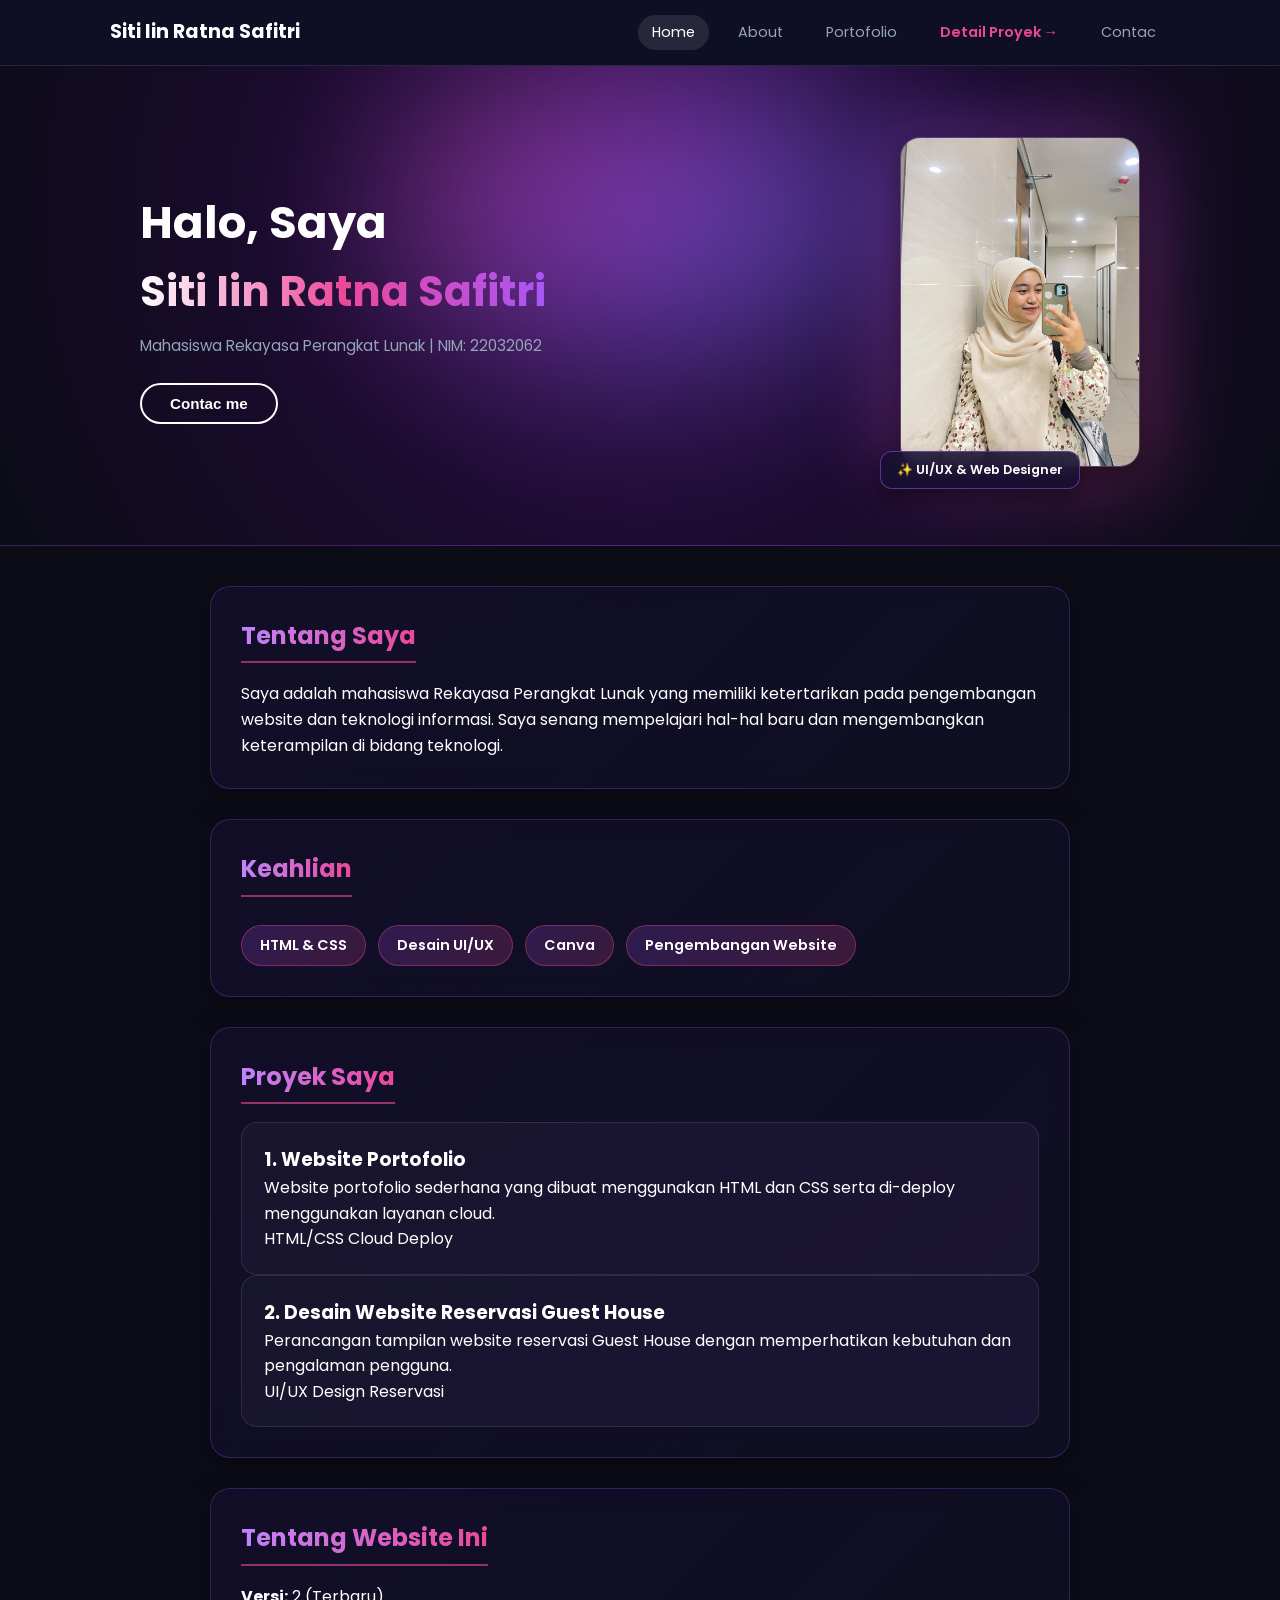
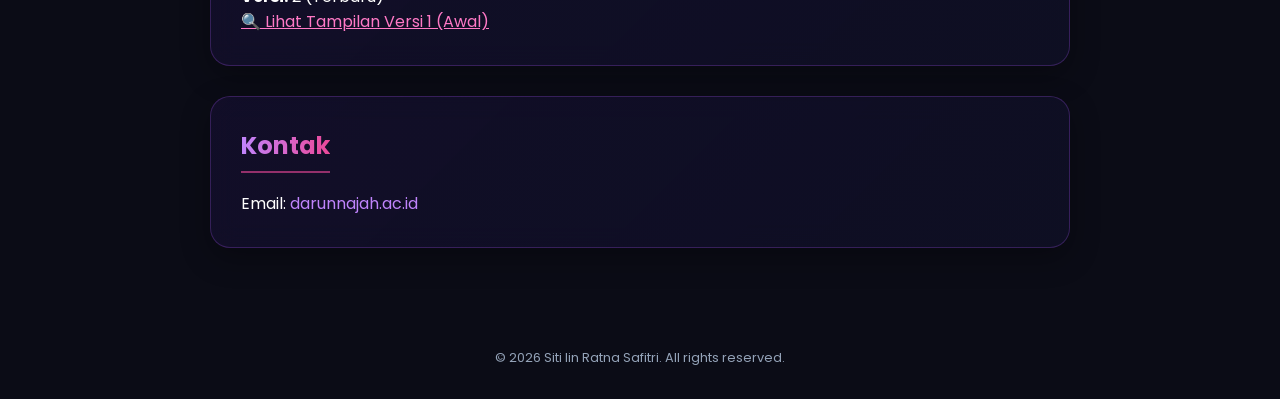
<file: index.html>
<!DOCTYPE html>
<html lang="id">
<head>
    <meta charset="UTF-8">
    <meta name="viewport" content="width=device-width, initial-scale=1.0">
    <title>Siti Iin Ratna Safitri - Portofolio</title>
    <!-- Google Fonts -->
    <link href="https://fonts.googleapis.com/css2?family=Poppins:wght@300;400;600;700&display=swap" rel="stylesheet">
    <link rel="stylesheet" href="style.css">
</head>
<body>

    <!-- Navigasi Atas (Navbar) -->
    <nav class="navbar">
        <div class="nav-container">
            <a href="#" class="logo">Siti Iin Ratna Safitri</a>
            <div class="nav-links">
    <a href="#" class="active">Home</a>
    <a href="#tentang">About</a>
    <a href="#proyek">Portofolio</a>
    <a href="proyek.html" style="color: #ec4899; font-weight: 600;">Detail Proyek →</a>
    <a href="javascript:void(0)" onclick="openModal()">Contac</a>
</div>
        </div>
    </nav>

    <!-- Hero Section (Tampilan Canva) -->
    <header class="hero">
        <div class="hero-container">
            <div class="hero-text">
                <h1>Halo, Saya</h1>
                <h2 class="name-highlight">Siti Iin Ratna Safitri</h2>
                <p class="hero-sub">Mahasiswa Rekayasa Perangkat Lunak | NIM: 22032062</p>
                <!-- TOMBOL DIPERBAIKI AGAR MEMANGGIL POP-UP -->
                <button class="btn-contact" onclick="openModal()">Contac me</button>
            </div>
    <div class="hero-image-wrapper">
    <img src="me.jpeg" alt="Siti Iin Ratna Safitri" class="hero-image">
    
    <!-- BADGE UI/UX MELAYANG -->
    <div class="badge-uiux">
        <span>✨ UI/UX & Web Designer</span>
    </div>
</div>
    </header>

    <!-- Isi Utama Portofolio -->
    <main class="container">
        
        <!-- Tentang Saya -->
        <section id="tentang" class="section-card">
            <h2>Tentang Saya</h2>
            <p>
                Saya adalah mahasiswa Rekayasa Perangkat Lunak yang memiliki ketertarikan pada pengembangan website dan teknologi informasi. Saya senang mempelajari hal-hal baru dan mengembangkan keterampilan di bidang teknologi.
            </p>
        </section>

        <!-- Keahlian -->
        <section class="section-card">
            <h2>Keahlian</h2>
            <div class="skills-flex">
                <span class="skill-badge">HTML & CSS</span>
                <span class="skill-badge">Desain UI/UX</span>
                <span class="skill-badge">Canva</span>
                <span class="skill-badge">Pengembangan Website</span>
            </div>
        </section>

        <!-- Proyek Saya -->
        <section id="proyek" class="section-card">
            <h2>Proyek Saya</h2>
            <div class="projects-grid">
                <div class="project-box">
                    <h3>1. Website Portofolio</h3>
                    <p>
                        Website portofolio sederhana yang dibuat menggunakan HTML dan CSS serta di-deploy menggunakan layanan cloud.
                    </p>
                    <div class="tags">
                        <span>HTML/CSS</span>
                        <span>Cloud Deploy</span>
                    </div>
                </div>
                <div class="project-box">
                    <h3>2. Desain Website Reservasi Guest House</h3>
                    <p>
                        Perancangan tampilan website reservasi Guest House dengan memperhatikan kebutuhan dan pengalaman pengguna.
                    </p>
                    <div class="tags">
                        <span>UI/UX Design</span>
                        <span>Reservasi</span>
                    </div>
                </div>
            </div>
        </section>

        <!-- Tentang Website Ini -->
        <section class="section-card info-card">
            <h2>Tentang Website Ini</h2>
          <p><strong>Versi:</strong> 2 (Terbaru)</p>
        <p><a href="v1.html" style="color: #ff79c6;">🔍 Lihat Tampilan Versi 1 (Awal)</a></p>
        </section>

        <!-- Kontak -->
        <section id="kontak" class="section-card">
            <h2>Kontak</h2>
            <p>Email: <a href="mailto:darunnajah.ac.id">darunnajah.ac.id</a></p>
        </section>

    </main>

    <!-- Footer -->
    <footer>
        <p>&copy; 2026 Siti Iin Ratna Safitri. All rights reserved.</p>
    </footer>

    <!-- Pop-Up Modal Kontak -->
    <div id="contactModal" class="modal">
        <div class="modal-content">
            <span class="close-btn" onclick="closeModal()">&times;</span>
            <h2>Hubungi Saya 💬</h2>
            <p style="font-size: 0.9rem; color: #94a3b8; margin-bottom: 15px;">Terima kasih sudah berkunjung! Kamu bisa menghubungi saya melalui:</p>
            <div class="modal-contact-info">
                <p>📧 <strong>Email:</strong> <a href="mailto:darunnajah.ac.id">darunnajah.ac.id</a></p>
                <p>🎓 <strong>NIM:</strong> 22032062</p>
                <p>🏫 <strong>Prodi:</strong> Rekayasa Perangkat Lunak</p>
            </div>
            <button class="btn-modal-close" onclick="closeModal()">Tutup</button>
        </div>
    </div>

    <!-- Script JavaScript untuk Jalankan Pop-Up -->
    <script>
        function openModal() {
            document.getElementById("contactModal").style.display = "flex";
        }
        function closeModal() {
            document.getElementById("contactModal").style.display = "none";
        }
        // Tutup modal jika area di luar kotak diklik
        window.onclick = function(event) {
            var modal = document.getElementById("contactModal");
            if (event.target == modal) {
                modal.style.display = "none";
            }
        }
    </script>
</body>
</html>
</file>
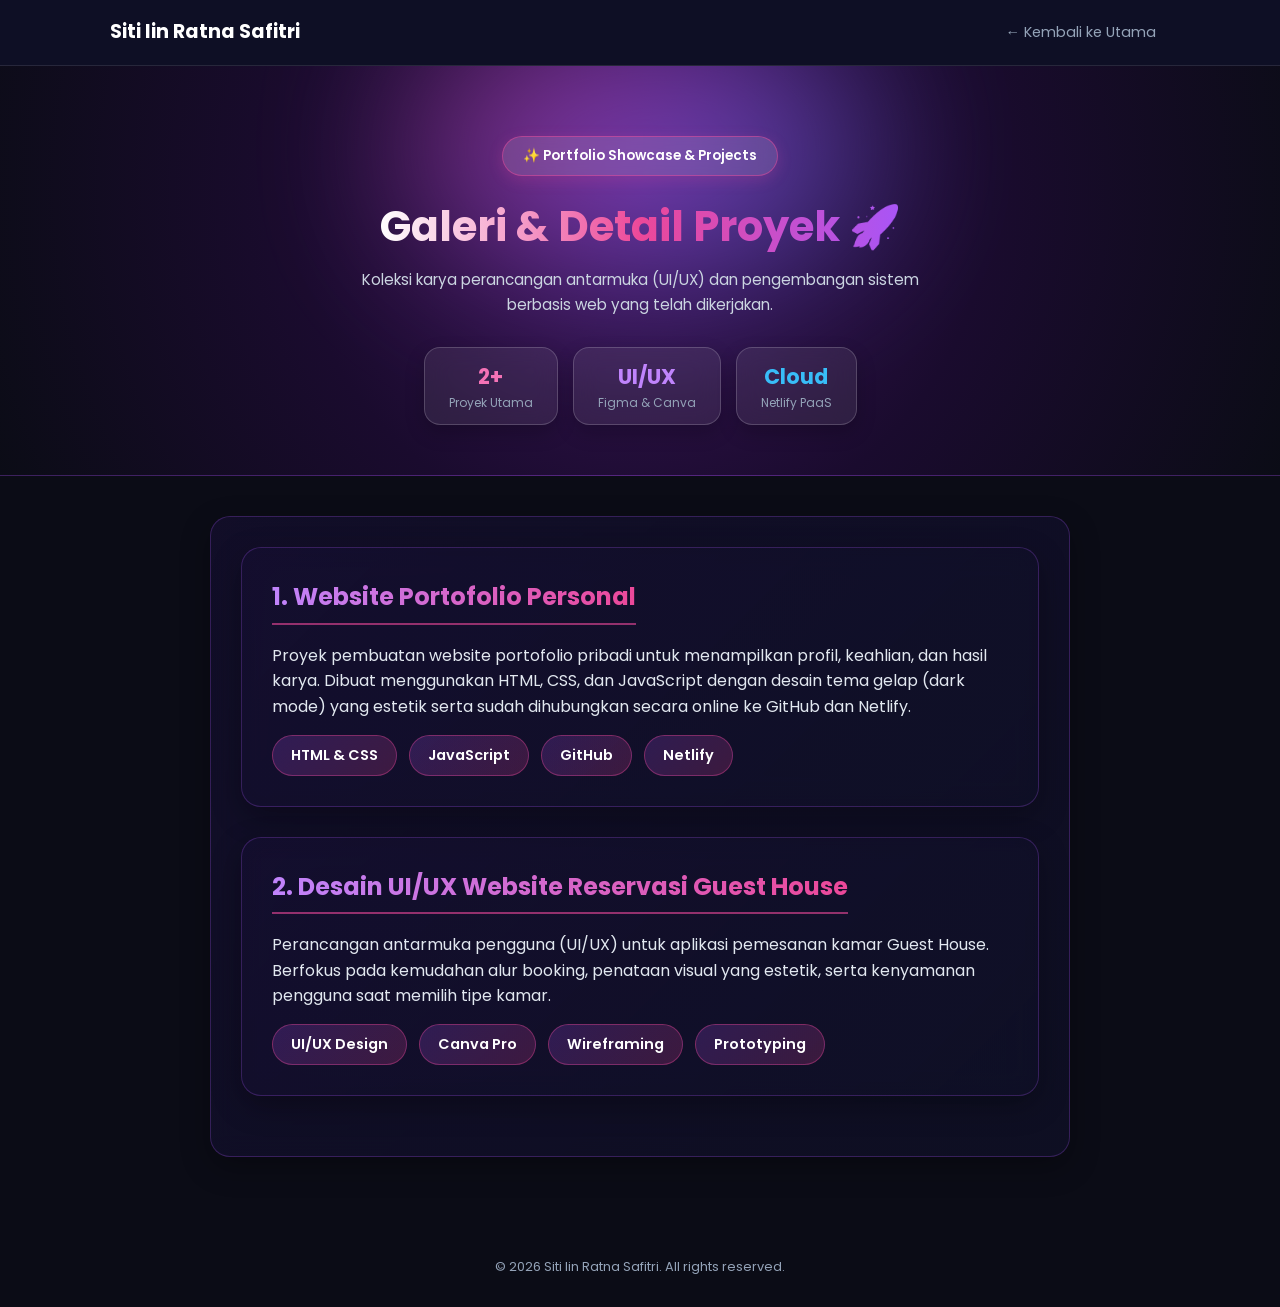
<file: proyek.html>
<!DOCTYPE html>
<html lang="id">
<head>
    <meta charset="UTF-8">
    <meta name="viewport" content="width=device-width, initial-scale=1.0">
    <title>Galeri Proyek - Siti Iin Ratna Safitri</title>
    <link href="https://fonts.googleapis.com/css2?family=Poppins:wght@300;400;600;700&display=swap" rel="stylesheet">
    <link rel="stylesheet" href="style.css">
</head>
<body>

    <!-- Navigasi -->
    <nav class="navbar">
        <div class="nav-container">
            <a href="index.html" class="logo">Siti Iin Ratna Safitri</a>
            <div class="nav-links">
                <a href="index.html">← Kembali ke Utama</a>
            </div>
        </div>
    </nav>

    <!-- Header Halaman 2 -->
<!-- Header Halaman 2 (Cover Galeri) -->
  <!-- Header Halaman 2 (Cover Galeri Light Glow) -->
    <header class="gallery-hero">
        <div class="gallery-hero-container">
            
            <!-- Badge Kapsul di Tengah Atas -->
            <div class="showcase-badge">
                ✨ Portfolio Showcase & Projects
            </div>

            <!-- Judul Utama -->
            <h1 class="name-highlight">Galeri & Detail Proyek 🚀</h1>
            <p class="hero-desc">
                Koleksi karya perancangan antarmuka (UI/UX) dan pengembangan sistem berbasis web yang telah dikerjakan.
            </p>

            <!-- Kartu Statistik Mini Transparan -->
            <div class="stats-grid">
                <div class="stat-card">
                    <div class="stat-number color-pink">2+</div>
                    <div class="stat-label">Proyek Utama</div>
                </div>
                <div class="stat-card">
                    <div class="stat-number color-purple">UI/UX</div>
                    <div class="stat-label">Figma & Canva</div>
                </div>
                <div class="stat-card">
                    <div class="stat-number color-blue">Cloud</div>
                    <div class="stat-label">Netlify PaaS</div>
                </div>
            </div>

        </div>
    </header>
    </header>

    <!-- Konten Utama Halaman 2 -->
    <main class="container">

        <!-- Detail Proyek 1 -->
        <article class="section-card">
    <article class="section-card">
    <h2>1. Website Portofolio Personal</h2>
    <p style="margin-bottom: 15px; color: #e2e8f0;">
        Proyek pembuatan website portofolio pribadi untuk menampilkan profil, keahlian, dan hasil karya. Dibuat menggunakan HTML, CSS, dan JavaScript dengan desain tema gelap (dark mode) yang estetik serta sudah dihubungkan secara online ke GitHub dan Netlify.
    </p>
    <div class="skills-flex">
        <span class="skill-badge">HTML & CSS</span>
        <span class="skill-badge">JavaScript</span>
        <span class="skill-badge">GitHub</span>
        <span class="skill-badge">Netlify</span>
    </div>
    </article>

        <!-- Detail Proyek 2 -->
        <article class="section-card">
            <h2>2. Desain UI/UX Website Reservasi Guest House</h2>
            <p style="margin-bottom: 15px; color: #e2e8f0;">
                Perancangan antarmuka pengguna (UI/UX) untuk aplikasi pemesanan kamar Guest House. Berfokus pada kemudahan alur booking, penataan visual yang estetik, serta kenyamanan pengguna saat memilih tipe kamar.
            </p>
            <div class="skills-flex">
                <span class="skill-badge">UI/UX Design</span>
                <span class="skill-badge">Canva Pro</span>
                <span class="skill-badge">Wireframing</span>
                <span class="skill-badge">Prototyping</span>
            </div>
        </article>

    </main>

    <footer>
        <p>&copy; 2026 Siti Iin Ratna Safitri. All rights reserved.</p>
    </footer>

</body>
</html>
</file>
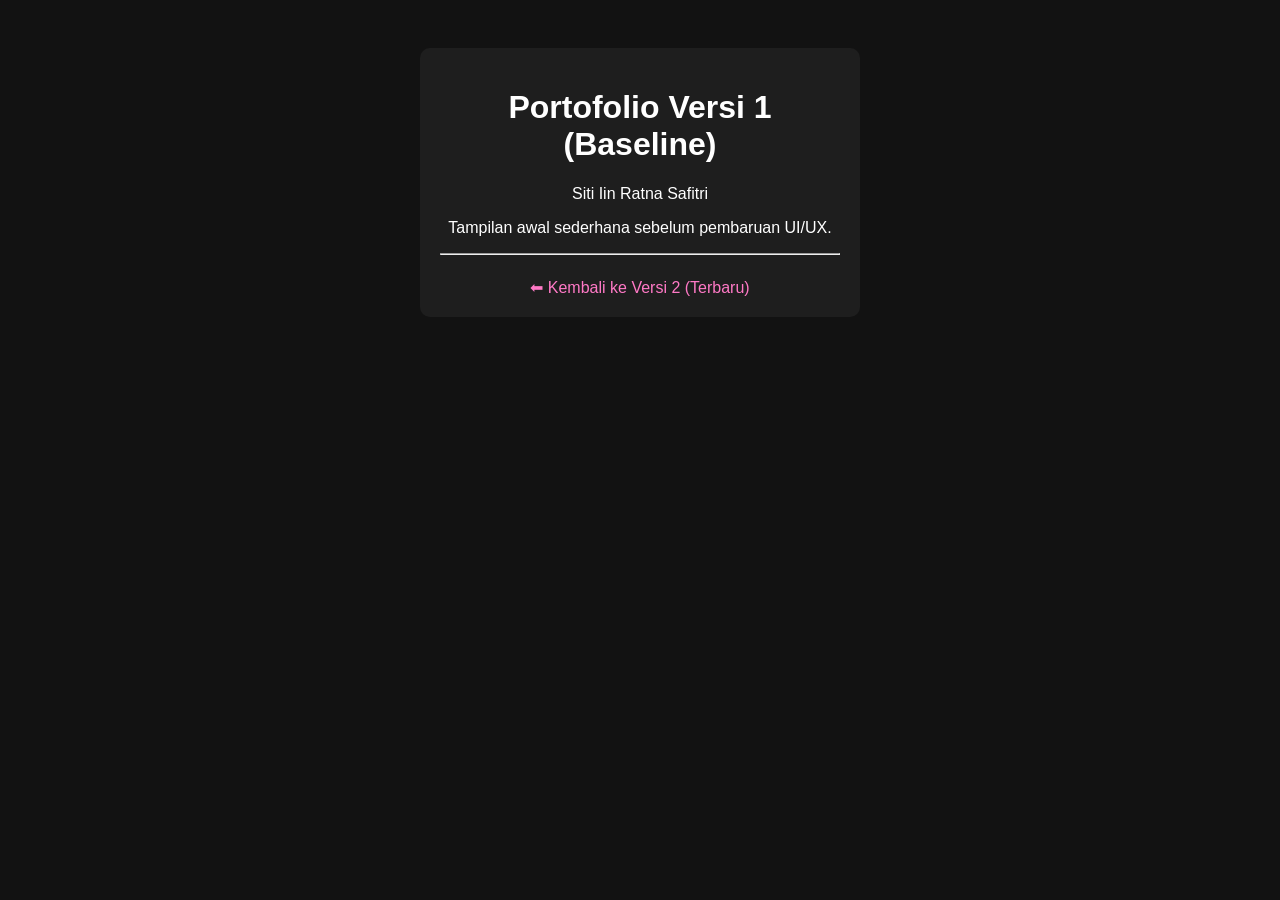
<file: v1.html>
<!DOCTYPE html>
<html lang="id">
<head>
    <meta charset="UTF-8">
    <meta name="viewport" content="width=device-width, initial-scale=1.0">
    <title>Portofolio - Versi 1</title>
    <style>
        body { font-family: sans-serif; padding: 40px; background: #121212; color: #fff; text-align: center; }
        .card { background: #1e1e1e; padding: 20px; border-radius: 10px; display: inline-block; max-width: 400px; }
        a { color: #ff79c6; text-decoration: none; display: inline-block; margin-top: 15px; }
    </style>
</head>
<body>
    <div class="card">
        <h1>Portofolio Versi 1 (Baseline)</h1>
        <p>Siti Iin Ratna Safitri</p>
        <p>Tampilan awal sederhana sebelum pembaruan UI/UX.</p>
        <hr>
        <a href="index.html">⬅ Kembali ke Versi 2 (Terbaru)</a>
    </div>
</body>
</html>
</file>
<file: style.css>
/* ==========================================
   TEMA WARNA & PENGATURAN DASAR
   ========================================== */
:root {
    --warna-utama: #0f1026;
    --warna-aksen: #a855f7;
    --warna-pink: #ec4899;
    --warna-bg: #0b0c16;
    --warna-card: rgba(255, 255, 255, 0.05);
    --warna-teks: #ffffff;
    --warna-teks-dim: #94a3b8;
}

* {
    margin: 0;
    padding: 0;
    box-sizing: border-box;
}

body {
    font-family: 'Poppins', sans-serif;
    background-color: var(--warna-bg);
    color: var(--warna-teks);
    line-height: 1.6;
    overflow-x: hidden;
}

/* ==========================================
   NAVBAR & HERO SECTION
   ========================================== */
.navbar {
    background-color: rgba(15, 16, 38, 0.95);
    backdrop-filter: blur(10px);
    position: sticky;
    top: 0;
    z-index: 100;
    border-bottom: 1px solid rgba(255, 255, 255, 0.1);
}

.nav-container {
    max-width: 1100px;
    margin: 0 auto;
    display: flex;
    justify-content: space-between;
    align-items: center;
    padding: 15px 20px;
}

.logo {
    color: var(--warna-teks);
    font-size: 1.2rem;
    font-weight: 700;
    text-decoration: none;
}

.nav-links {
    display: flex;
    gap: 15px;
}

.nav-links a {
    color: var(--warna-teks-dim);
    text-decoration: none;
    font-size: 0.9rem;
    padding: 6px 14px;
    border-radius: 20px;
    transition: 0.3s;
}

.nav-links a:hover, .nav-links a.active {
    color: #fff;
    background-color: rgba(255, 255, 255, 0.1);
}

/* ==========================================
   HERO SECTION HOME (LIGHT GLOW MATCHING PAGE 2)
   ========================================== */
.hero {
    position: relative;
    /* Radial gradient terang glowing yang sama dengan proyek.html */
    background: radial-gradient(circle at 50% 30%, #3b1559 0%, #1a0b2e 50%, #0b0c16 100%);
    padding: 70px 20px;
    min-height: 480px;
    display: flex;
    align-items: center;
    overflow: hidden;
    border-bottom: 1px solid rgba(168, 85, 247, 0.3);
}

/* Cahaya Terang Melayang (Light Aura) di Belakang Hero Home */
.hero::before {
    content: '';
    position: absolute;
    top: 30%;
    left: 50%;
    transform: translate(-50%, -50%);
    width: 500px;
    height: 280px;
    background: linear-gradient(135deg, #ec4899, #a855f7, #3b82f6);
    filter: blur(85px);
    opacity: 0.5;
    border-radius: 50%;
    pointer-events: none;
    z-index: 1;
}

/* Memastikan konten di atas efek cahaya */
.hero-container {
    max-width: 1000px;
    margin: 0 auto;
    width: 100%;
    display: flex;
    align-items: center;
    justify-content: space-between;
    flex-wrap: wrap-reverse;
    gap: 30px;
    position: relative;
    z-index: 2;
}
.hero-text h1 {
    font-size: 2.8rem;
    font-weight: 700;
    
}

/* Nama Highlight dengan Animasi Pop-Up ke Atas */
.name-highlight {
    font-size: 2.6rem;
    font-weight: 700;
    background: linear-gradient(to right, #ffffff, #ec4899, #a855f7);
    -webkit-background-clip: text;
    -webkit-text-fill-color: transparent;
    margin-bottom: 8px;
    display: inline-block;
    
    /* ANIMASI POP-UP KE ATAS */
    animation: popUpText 1.2s cubic-bezier(0.175, 0.885, 0.32, 1.275) forwards;
}

/* Keyframes Animasi Pop-Up / Timbul dari Bawah */
@keyframes popUpText {
    0% {
        opacity: 0;
        transform: translateY(40px) scale(0.8); /* Mulai dari bawah & agak kecil */
    }
    70% {
        transform: translateY(-5px) scale(1.03); /* Efek sedikit membal di atas */
    }
    100% {
        opacity: 1;
        transform: translateY(0) scale(1); /* Posisi pas & sempurna */
    }

}

.hero-sub {
    color: var(--warna-teks-dim);
    font-size: 0.95rem;
    margin-bottom: 25px;
}

.btn-contact {
    padding: 10px 28px;
    border: 2px solid #ffffff;
    background: transparent;
    color: #ffffff;
    border-radius: 25px;
    font-weight: 600;
    font-size: 0.95rem;
    cursor: pointer;
    transition: 0.3s;
}

.btn-contact:hover {
    background-color: #ffffff;
    color: #0f1026;
}

/* Styling Foto Profil dengan Animasi Timbul & Geser */
.hero-image {
    width: 240px;
    height: 330px;
    object-fit: cover;
    border-radius: 20px;
    box-shadow: 0 10px 30px rgba(0,0,0,0.5);
    border: 1px solid rgba(255, 255, 255, 0.15);
    
    
    animation: floatIn 1.2s cubic-bezier(0.25, 1, 0.5, 1) forwards;
    transition: transform 0.4s ease, box-shadow 0.4s ease;
}

/* Efek Hover: Ketika kursor/jari menyentuh foto, fotomu bakal sedikit timbul/terangkat */
.hero-image:hover {
    transform: translateY(-8px) scale(1.03);
    box-shadow: 0 15px 35px rgba(168, 85, 247, 0.4); /* Efek glow ungu */
}

/* Keyframe Animasi Geser & Timbul saat Pertama Ditinggal Buka */
@keyframes floatIn {
    0% {
        opacity: 0;
        transform: translateX(50px) scale(0.9); /* Mulai dari agak kanan & lebih kecil */
    }
    100% {
        opacity: 1;
        transform: translateX(0) scale(1); /* Geser ke posisi asli & membesar pas */
    }
}

/* ==========================================
   KONTIEN & KARTU
   ========================================== */
.container {
    max-width: 900px;
    margin: 0 auto;
    padding: 40px 20px;
}

/* ==========================================
   KAD KONTEN DENGAN GRADASI & EFEK GLASS
   ========================================== */

/* Kotak Utama (Tentang Saya, Keahlian, dll) */
.section-card {
    /* Latar belakang gradasi gelap yang lembut */
    background: linear-gradient(135deg, rgba(21, 15, 48, 0.7) 0%, rgba(15, 16, 38, 0.8) 100%) !important;
    
    /* Garis tepi gradasi glowing khas UI/UX */
    border: 1px solid rgba(168, 85, 247, 0.25) !important;
    backdrop-filter: blur(12px);
    padding: 30px;
    border-radius: 20px;
    margin-bottom: 30px;
    
    /* Efek bayangan & transisi */
    box-shadow: 0 10px 30px rgba(0, 0, 0, 0.3);
    transition: transform 0.3s ease, border-color 0.3s ease, box-shadow 0.3s ease;
}

/* Efek Hover: Kad sedikit terangkat & glowing bila disentuh kursor */
.section-card:hover {
    transform: translateY(-5px);
    border-color: rgba(236, 72, 153, 0.5) !important; /* Tukar warna border ke pink glowing */
    box-shadow: 0 15px 35px rgba(168, 85, 247, 0.2);
}

/* Tajuk Seksyen dengan Gradasi Warna Teks */
.section-card h2 {
    font-size: 1.5rem;
    margin-bottom: 18px;
    display: inline-block;
    
    /* Warna tajuk bergradasi Ungu ke Pink */
    background: linear-gradient(to right, #c084fc, #ec4899);
    -webkit-background-clip: text;
    -webkit-text-fill-color: transparent;
    
    /* Garis di bawah tajuk */
    border-bottom: 2px solid rgba(236, 72, 153, 0.6);
    padding-bottom: 6px;
}

/* ==========================================
   EFEK BADGE KEAHLIAN (SKILLS)
   ========================================== */
.skills-flex {
    display: flex;
    flex-wrap: wrap;
    gap: 12px;
    margin-top: 10px;
}

/* Badge Keahlian dengan Gradasi Glowing */
.skill-badge {
    background: linear-gradient(135deg, rgba(168, 85, 247, 0.2), rgba(236, 72, 153, 0.2)) !important;
    color: #ffffff !important;
    border: 1px solid rgba(236, 72, 153, 0.4) !important;
    padding: 8px 18px;
    border-radius: 25px;
    font-size: 0.9rem;
    font-weight: 600;
    transition: all 0.3s ease;
    cursor: default;
}

/* Efek Hover pada Badge Skill */
.skill-badge:hover {
    background: linear-gradient(135deg, #a855f7, #ec4899) !important;
    transform: scale(1.08);
    box-shadow: 0 5px 15px rgba(236, 72, 153, 0.4);
}

/* ==========================================
   EFEK KOTAK PROJEK (PROJECT BOX)
   ========================================== */
.project-box {
    background: linear-gradient(145deg, rgba(255, 255, 255, 0.03), rgba(168, 85, 247, 0.08)) !important;
    border: 1px solid rgba(255, 255, 255, 0.1) !important;
    padding: 22px;
    border-radius: 16px;
    transition: all 0.3s ease;
}

.project-box:hover {
    background: linear-gradient(145deg, rgba(168, 85, 247, 0.15), rgba(236, 72, 153, 0.15)) !important;
    border-color: rgba(168, 85, 247, 0.5) !important;
    transform: translateY(-4px);
}
.info-card {
    border-left: 4px solid var(--warna-aksen);
}

#kontak a {
    color: #c084fc;
    text-decoration: none;
}

footer {
    text-align: center;
    padding: 30px 20px;
    color: var(--warna-teks-dim);
    font-size: 0.8rem;
}

/* ==========================================
   STYLING KHUSUS POP-UP MODAL (FIXED!)
   ========================================== */
.modal {
    display: none; /* SEMBUNYIKAN SECARA DEFAULT */
    position: fixed;
    top: 0;
    left: 0;
    width: 100vw;
    height: 100vh;
    background-color: rgba(0, 0, 0, 0.75);
    backdrop-filter: blur(8px);
    z-index: 99999;
    justify-content: center;
    align-items: center;
}

.modal-content {
    background: #150f30;
    border: 1px solid rgba(168, 85, 247, 0.4);
    border-radius: 20px;
    padding: 30px;
    width: 90%;
    max-width: 400px;
    box-shadow: 0 15px 35px rgba(0, 0, 0, 0.6);
    position: relative;
    text-align: center;
    color: #ffffff;
    margin: auto;
}

.close-btn {
    position: absolute;
    top: 12px;
    right: 18px;
    font-size: 26px;
    color: #a855f7;
    cursor: pointer;
}

.close-btn:hover {
    color: #ec4899;
}

.modal-contact-info {
    background: rgba(255, 255, 255, 0.05);
    border: 1px solid rgba(255, 255, 255, 0.1);
    padding: 15px;
    border-radius: 12px;
    text-align: left;
    margin: 15px 0 20px 0;
}

.modal-contact-info p {
    font-size: 0.9rem;
    margin-bottom: 8px;
    color: #ffffff;
}

.modal-contact-info a {
    color: #ec4899;
    text-decoration: none;
}

.btn-modal-close {
    background: linear-gradient(135deg, #a855f7, #ec4899);
    color: #ffffff;
    border: none;
    padding: 9px 25px;
    border-radius: 20px;
    font-weight: 600;
    font-size: 0.9rem;
    cursor: pointer;
    transition: transform 0.2s ease;
}

.btn-modal-close:hover {
    transform: scale(1.05);
}
/* Container Foto biar bisa ditempeli Badge UI/UX */
.hero-image-wrapper {
    position: relative;
    display: inline-block;
}

/* Efek Glowing Aura di Belakang Foto */
.hero-image-wrapper::before {
    content: '';
    position: absolute;
    top: 50%;
    left: 50%;
    transform: translate(-50%, -50%);
    width: 260px;
    height: 350px;
    background: linear-gradient(135deg, #a855f7, #ec4899);
    filter: blur(40px);
    opacity: 0.4;
    border-radius: 30px;
    z-index: 0;
}

.hero-image {
    position: relative;
    z-index: 1;
}

/* Floating Badge Khas UI/UX Design */
.badge-uiux {
    position: absolute;
    bottom: -15px;
    left: -20px;
    background: rgba(21, 15, 48, 0.85);
    border: 1px solid rgba(168, 85, 247, 0.5);
    backdrop-filter: blur(10px);
    padding: 8px 16px;
    border-radius: 12px;
    font-size: 0.8rem;
    font-weight: 600;
    color: #ffffff;
    box-shadow: 0 10px 20px rgba(0, 0, 0, 0.4);
    z-index: 2;
    display: flex;
    align-items: center;
    gap: 6px;
    animation: floatBadge 3s ease-in-out infinite;
}

@keyframes floatBadge {
    0%, 100% { transform: translateY(0); }
    50% { transform: translateY(-8px); }
}
/* ==========================================
   STYLING COVER GALERI DENGAN EFEK TERANG (LIGHT GLOW)
   ========================================== */

.gallery-hero {
    position: relative;
    padding: 70px 20px 50px 20px;
    /* Latar Belakang Gradasi Terang & Glowing */
    background: radial-gradient(circle at 50% 30%, #3b1559 0%, #1a0b2e 50%, #0b0c16 100%);
    overflow: hidden;
    border-bottom: 1px solid rgba(168, 85, 247, 0.3);
}

/* Cahaya Terang Melayang (Light Aura) */
.gallery-hero::before {
    content: '';
    position: absolute;
    top: 20%;
    left: 50%;
    transform: translate(-50%, -50%);
    width: 450px;
    height: 250px;
    background: linear-gradient(135deg, #ec4899, #a855f7, #3b82f6);
    filter: blur(80px);
    opacity: 0.55;
    border-radius: 50%;
    pointer-events: none;
    z-index: 1;
}

.gallery-hero-container {
    max-width: 800px;
    margin: 0 auto;
    text-align: center;
    position: relative;
    z-index: 2;
}

/* Badge Kapsul Rapi di Tengah Atas */
.showcase-badge {
    display: inline-block;
    background: rgba(255, 255, 255, 0.12);
    border: 1px solid rgba(236, 72, 153, 0.5);
    backdrop-filter: blur(10px);
    padding: 8px 20px;
    border-radius: 25px;
    font-size: 0.85rem;
    color: #ffffff;
    font-weight: 600;
    margin-bottom: 18px;
    box-shadow: 0 4px 15px rgba(236, 72, 153, 0.2);
}

.hero-desc {
    color: #cbd5e1;
    font-size: 0.95rem;
    max-width: 580px;
    margin: 0 auto 30px auto;
}

/* Grid Kartu Statistik */
.stats-grid {
    display: flex;
    justify-content: center;
    gap: 15px;
    flex-wrap: wrap;
}

.stat-card {
    background: rgba(255, 255, 255, 0.08);
    border: 1px solid rgba(255, 255, 255, 0.18);
    backdrop-filter: blur(12px);
    padding: 12px 24px;
    border-radius: 16px;
    min-width: 120px;
    box-shadow: 0 8px 20px rgba(0, 0, 0, 0.2);
    transition: transform 0.3s ease;
}

.stat-card:hover {
    transform: translateY(-4px);
    background: rgba(255, 255, 255, 0.12);
}

.stat-number {
    font-size: 1.3rem;
    font-weight: 700;
}

.color-pink { color: #f472b6; }
.color-purple { color: #c084fc; }
.color-blue { color: #38bdf8; }

.stat-label {
    font-size: 0.75rem;
    color: #94a3b8;
}
</file>
